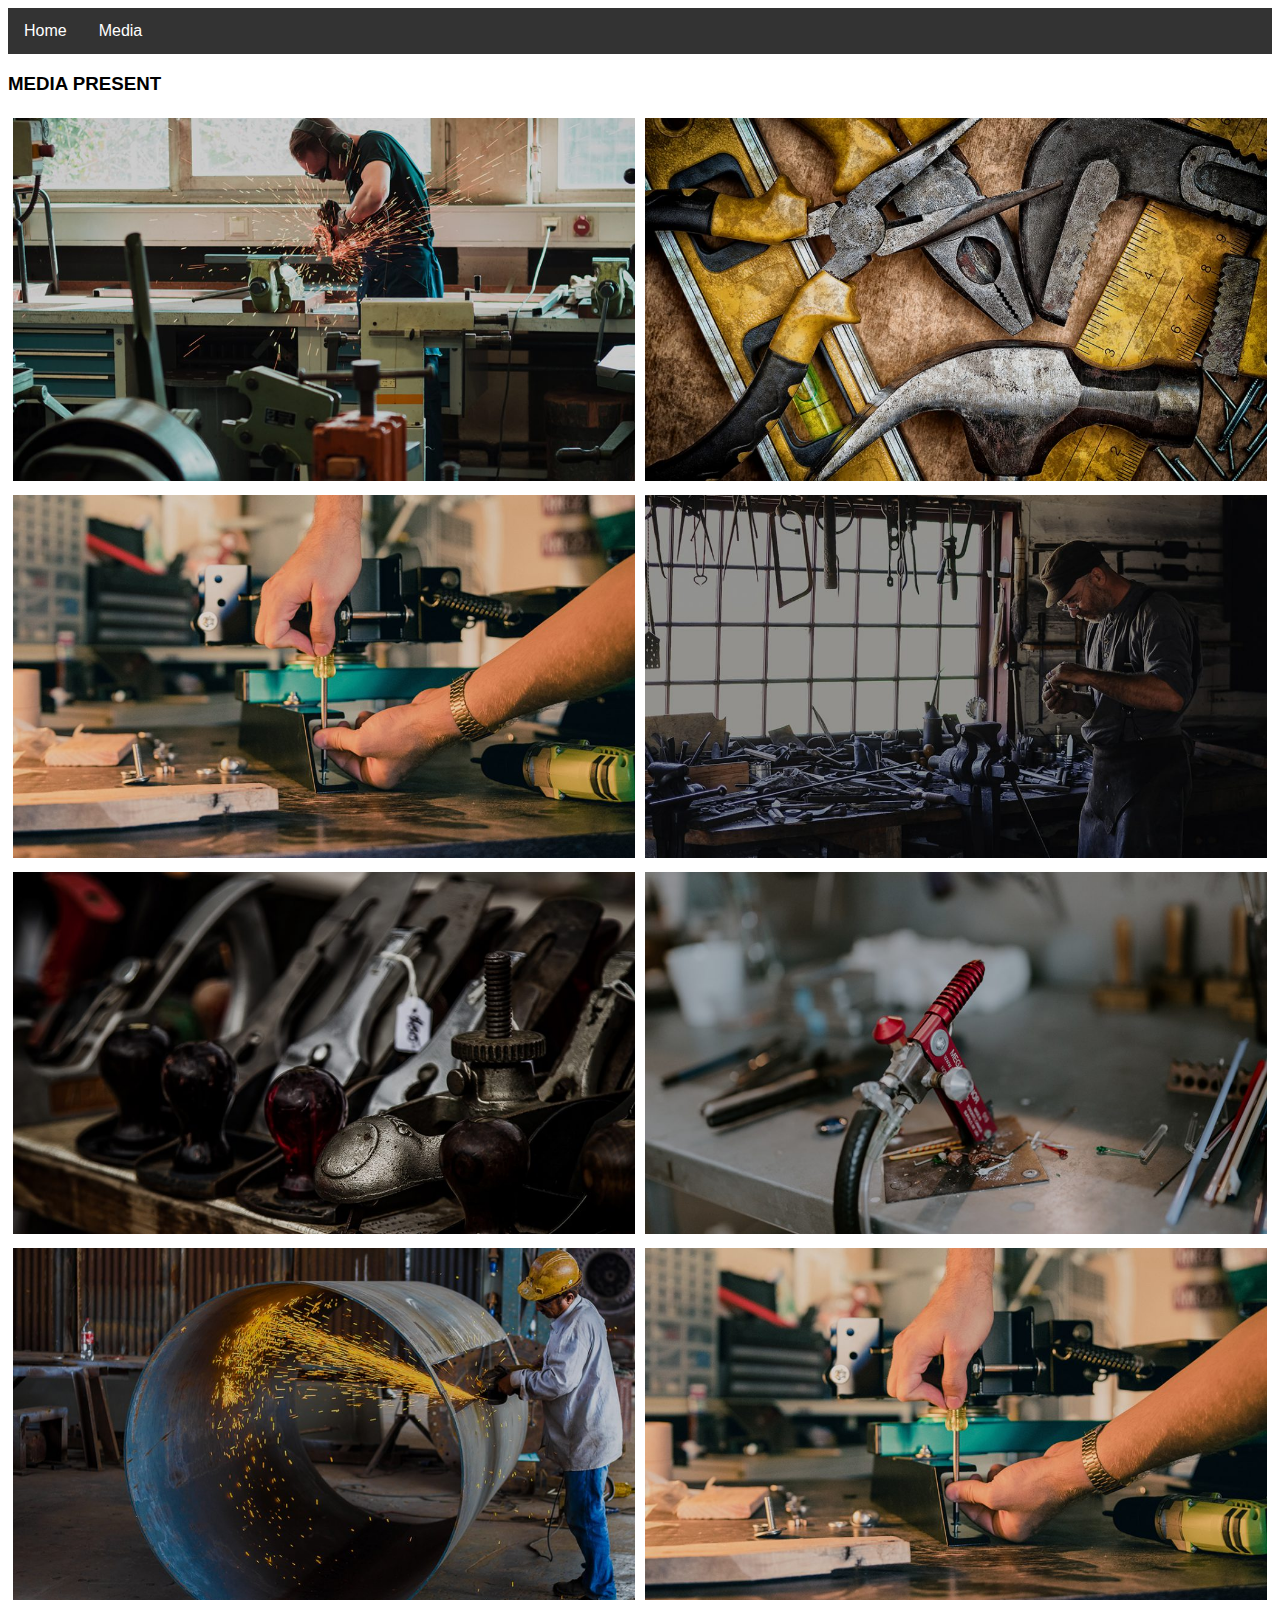
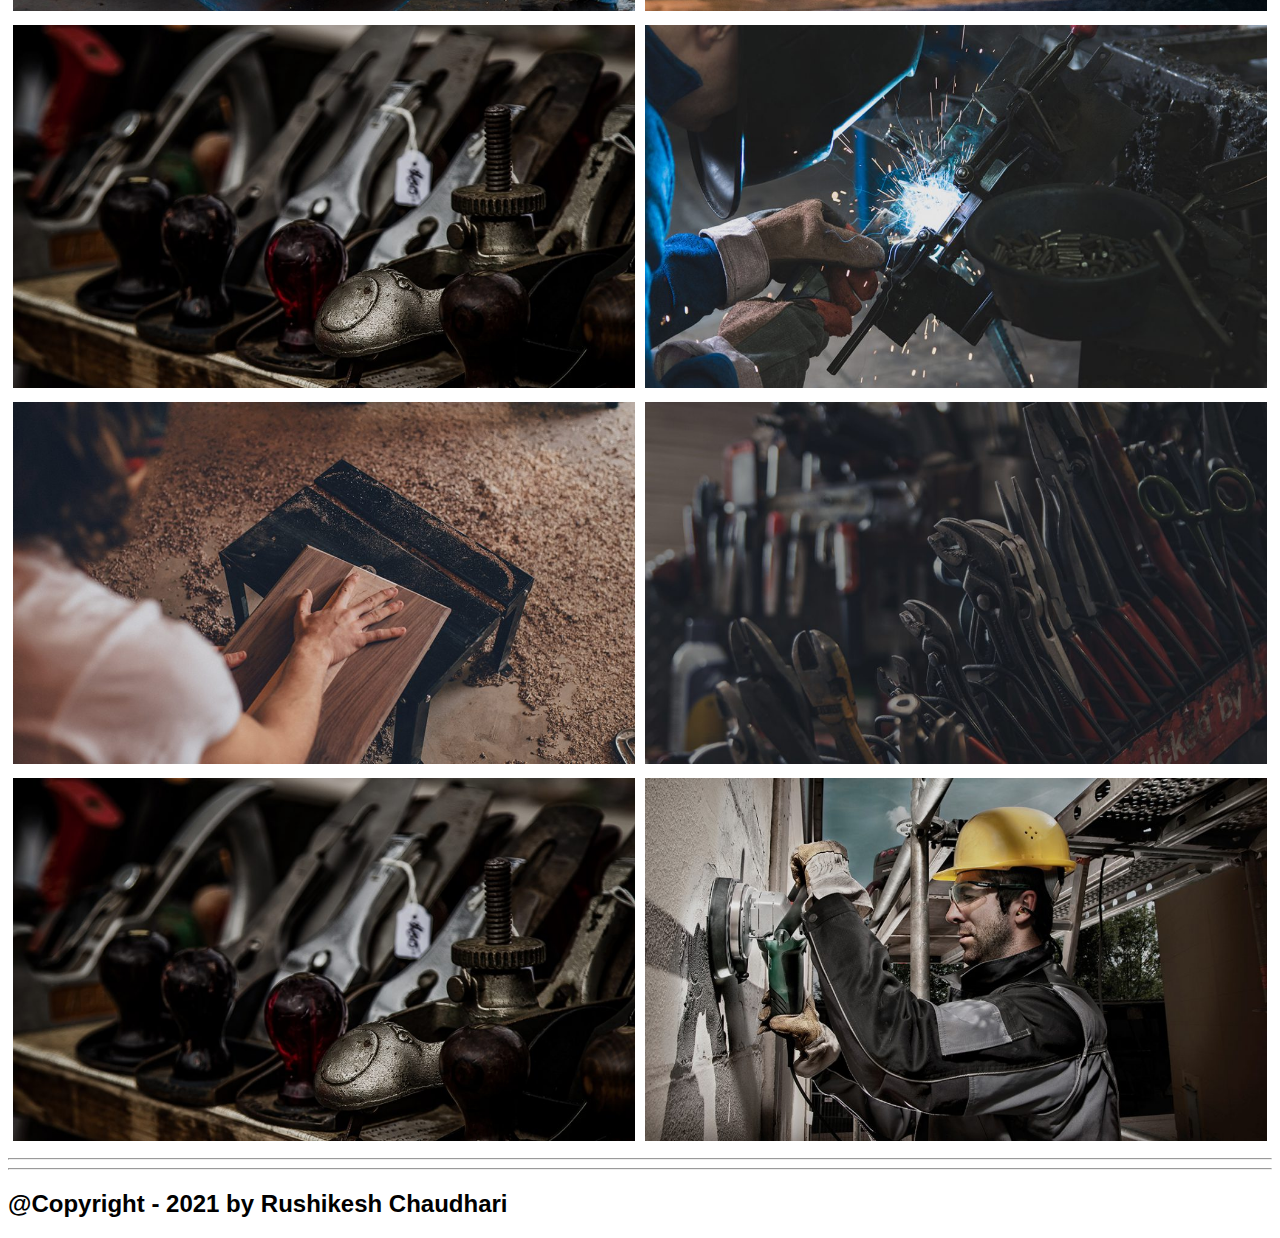
<file: index.html>
<!DOCTYPE html>
<html>
<head>
<title>
  WEBSITE MEDIA 

</title>
<link href="stylesheet.css" rel="stylesheet">

</head>



<body>

  <div class="navbar">
    <a href="index.html">Home</a>

      <div class="dropdown">
      <button class="dropbtn">Media 
        <i class="fa fa-caret-down"></i>
      </button>
      <div class="dropdown-content">
        <a href="gallery 2 coloum.html">Gallery: 2 coloums</a>
        
       
       
      <a href="portfolio 2 coloum.html">Portfolio: 2 coloums</a>
      
     </div>
    </div> 
  </div>
  
  <h3>MEDIA PRESENT</h3>
  
  


<div class="row">
  <div class="column">
    <img src="image/img_1.jpg" alt="Snow" style="width:100%">
  </div>
  <div class="column">
    <img src="image/img_2.jpg" alt="Forest" style="width:100%">
  </div>
  <div class="column">
    <img src="image/img_3.jpg" alt="Mountains" style="width:100%">
    
  </div>
  <div class="column">
    <img src="image/img_4.jpg" alt="Mountains" style="width:100%">
    
  </div>
  <div class="column">
    <img src="image/img_5.jpg" alt="Mountains" style="width:100%">
    
  </div>
  <div class="column">
    <img src="image/img_6.jpg" alt="Mountains" style="width:100%">
    
  </div>
  <div class="column">
    <img src="image/img_7.jpg" alt="Mountains" style="width:100%">
    
  </div>
  <div class="column">
    <img src="image/img_3.jpg" alt="Mountains" style="width:100%">
    
  </div>
  <div class="column">
    <img src="image/img_5.jpg" alt="Mountains" style="width:100%">
    
  </div>
  <div class="column">
    <img src="image/img_12.jpg" alt="Mountains" style="width:100%">
    
  </div>
  <div class="column">
    <img src="image/img_11.jpg" alt="Mountains" style="width:100%">
    
  </div>
  <div class="column">
    <img src="image/img_8.jpg" alt="Mountains" style="width:100%">
  </div>
  <div class="column">
    <img src="image/img_5.jpg" alt="Mountains" style="width:100%">
    
  </div>
  <div class="column">
    <img src="image/img_9.jpg" alt="Mountains" style="width:100%">
    
  </div>


</div>
<hr>
<hr>
<footer class="footer">
  <h2 class="footer__tagline-title">
     @Copyright - <span class="footer__tagline">2021</span> by
      <span>Rushikesh Chaudhari</span>
  </h2>
</footer>

</body>
</html>
</file>
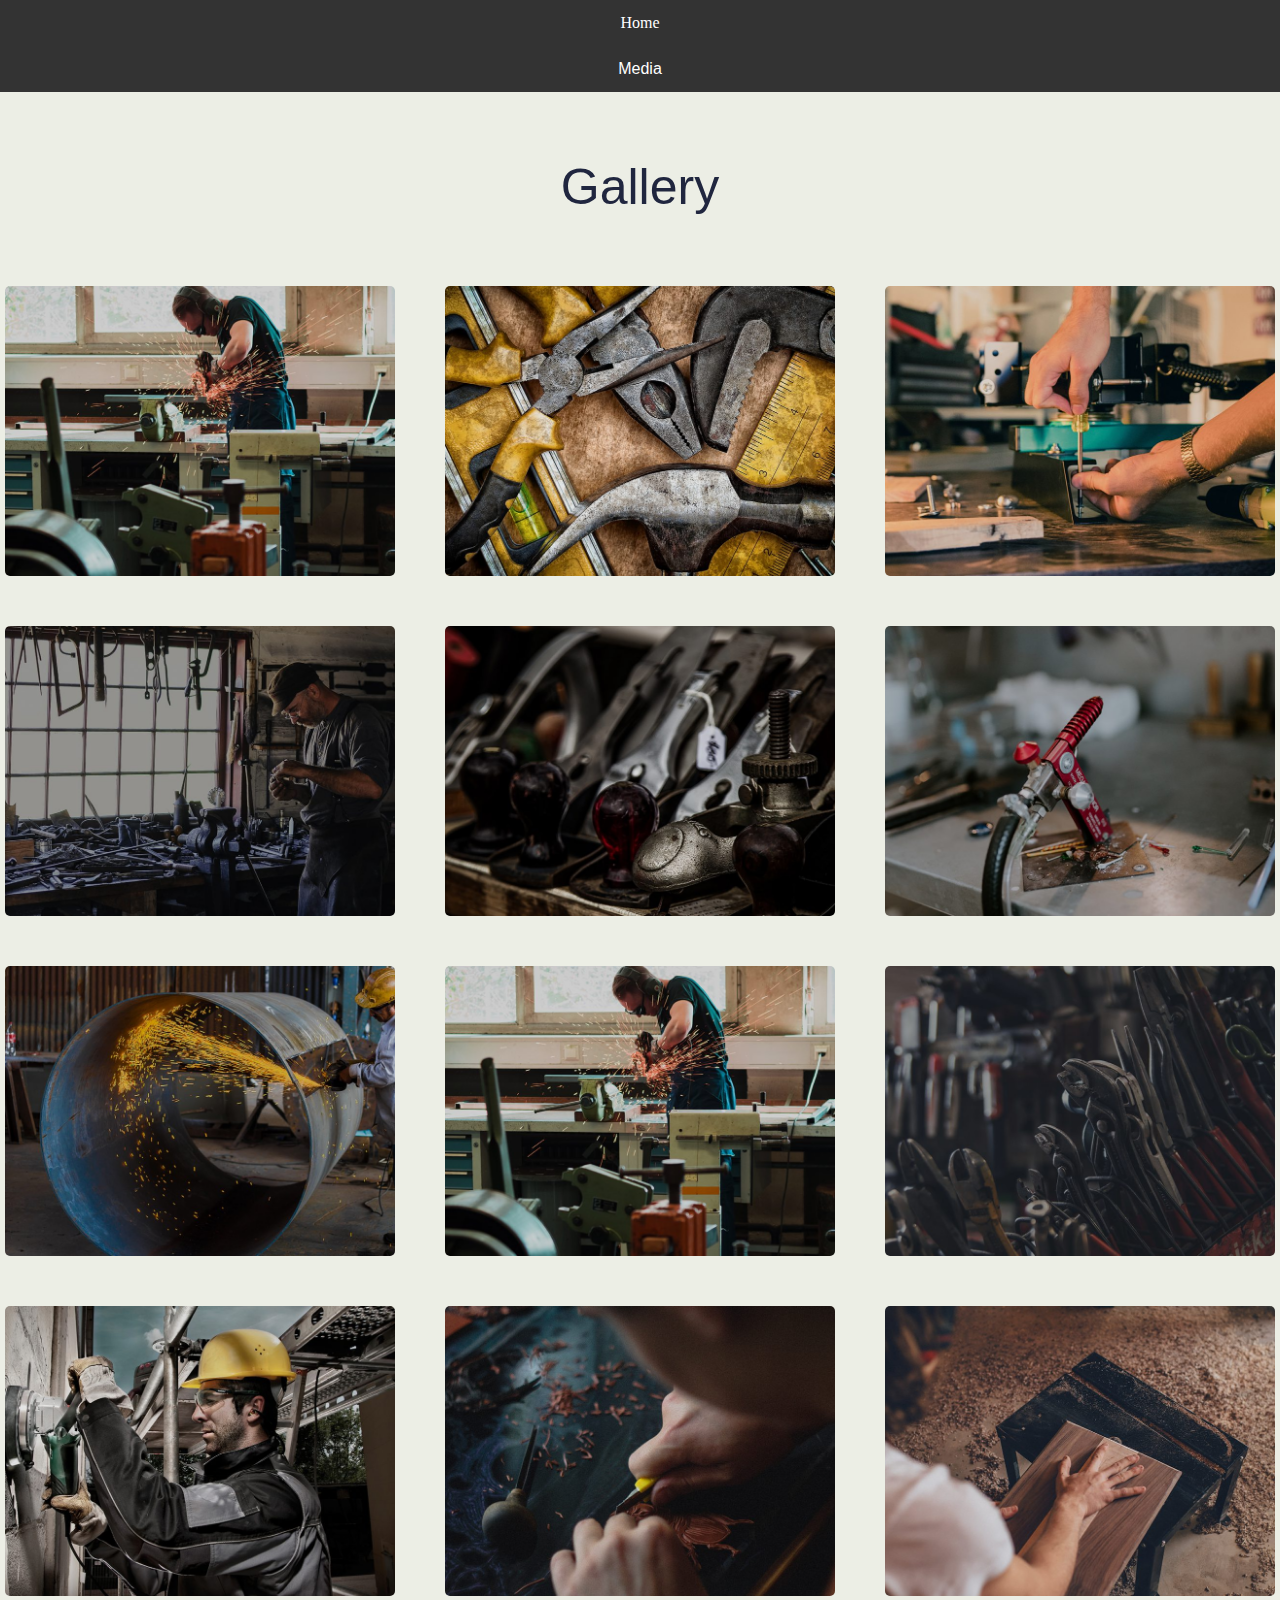
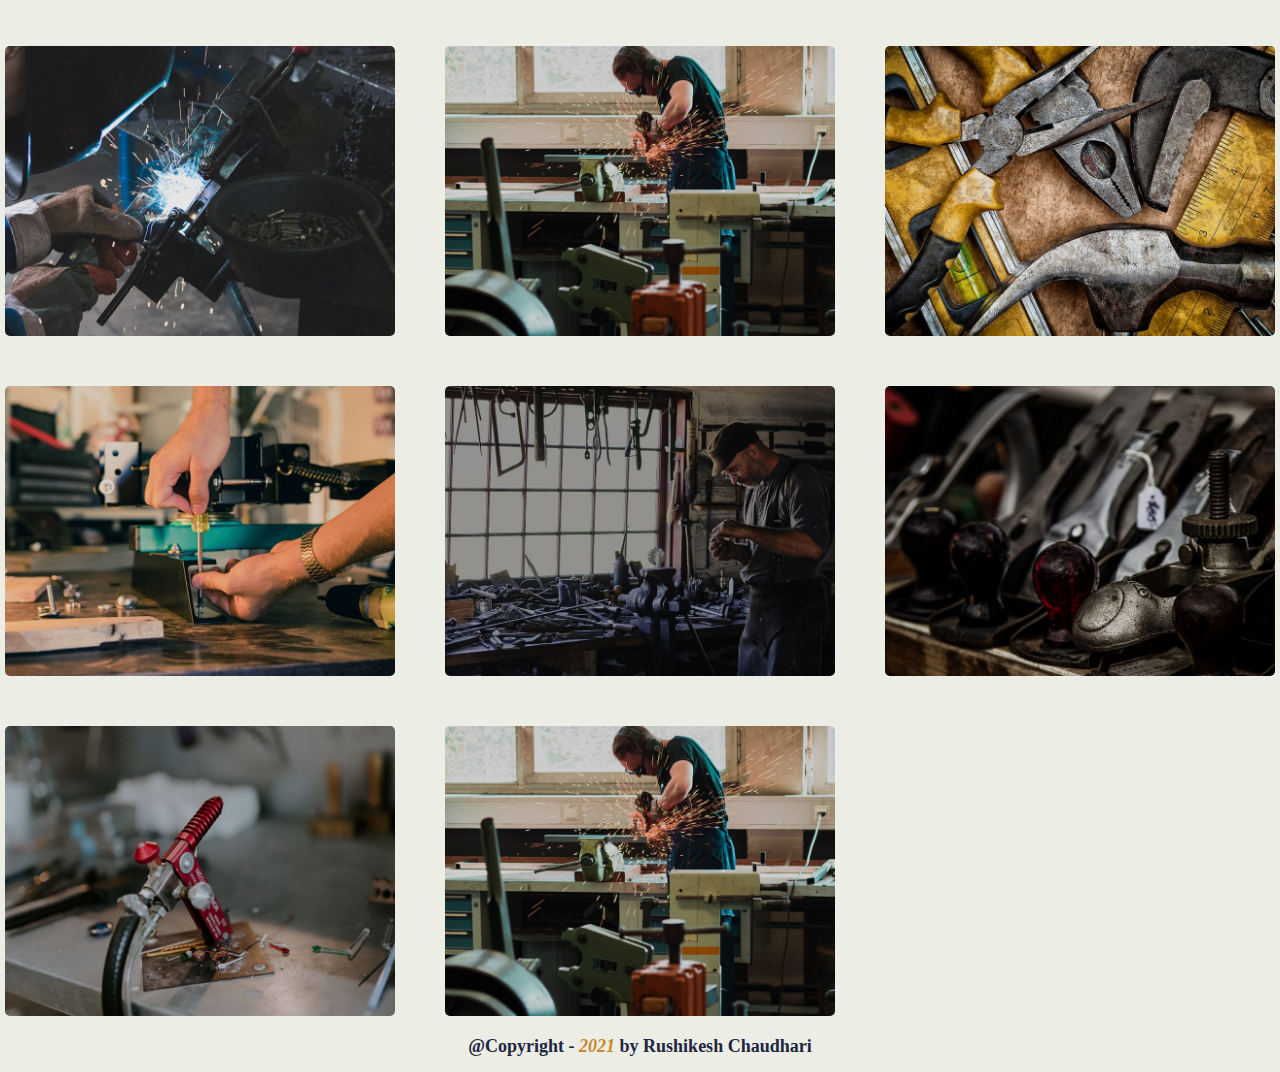
<file: gallery 2 coloum.html>
<!DOCTYPE html>
<html>
  <title>
Gallery 2 coloum
  </title>
  <link href="stylesheet.css" rel="stylesheet">
  <link href="portfolio.css" rel="stylesheet">

<style>
* {
  box-sizing: border-box;
}

body {
  margin: 0;
  font-family: Arial;
}

.header {
  text-align: center;
  padding: 32px;
}

.row {
  display: -ms-flexbox; /* IE10 */
  display: flex;
  -ms-flex-wrap: wrap; /* IE10 */
  flex-wrap: wrap;
  padding: 0 4px;
}

/* Create four equal columns that sits next to each other */
.column {
  -ms-flex: 25%; /* IE10 */
  flex: 25%;
  max-width: 25%;
  padding: 0 4px;
}

.column img {
  margin-top: 8px;
  vertical-align: middle;
  width: 100%;
}

/* Responsive layout - makes a two column-layout instead of four columns */
@media screen and (max-width: 800px) {
  .column {
    -ms-flex: 50%;
    flex: 50%;
    max-width: 50%;
  }
}

/* Responsive layout - makes the two columns stack on top of each other instead of next to each other */
@media screen and (max-width: 600px) {
  .column {
    -ms-flex: 100%;
    flex: 100%;
    max-width: 100%;
  }
}
</style>
<body>
  <div class="navbar">
    <a href="index.html">Home</a>

      <div class="dropdown">
      <button class="dropbtn">Media 
        <i class="fa fa-caret-down"></i>
      </button>
      <div class="dropdown-content">
        <a href="gallery 2 coloum.html">Gallery: 2 coloums</a>
        
       
       
      <a href="portfolio 2 coloum.html">Portfolio: 2 coloums</a>
      
     </div>
    </div> 
  </div>
  
  <!-- Header -->
<div class="header">
  <h1>Gallery</h1>
  
</div>

<!-- Photo Grid -->
<section class="container">
   
  <div>
      <img src="image/img_1.jpg" />
  
  </div>
  <div>
      <img src="image/img_2.jpg">
   
  </div>
  <div>
      <img src="image/img_3.jpg" alt="">
    
      </span>
  </div>
  <div>
      <img src="image/img_4.jpg" alt="Fourth description">
     
  </div>
  <div>
      <img src="image/img_5.jpg">
      
  </div>
  <div>
      <img src="image/img_6.jpg">

  </div>
  <div>
      <img src="image/img_7.jpg" alt="Seventh description">
      
  </div>
  <div>
      <img src="image/img_1.jpg">
     
  </div>
  <div>
    <img src="image/img_8.jpg" alt="Seventh description">
</div>
<div>
  <img src="image/img_9.jpg" alt="Seventh description">
  
</div>
<div>
  <img src="image/img_10.jpg" alt="Seventh description">
  
</div>
<div>
  <img src="image/img_11.jpg" alt="Seventh description">
  
</div>
<div>
  <img src="image/img_12.jpg" alt="Seventh description">
  
</div>
<div>
  <img src="image/img_1.jpg" />

</div>
<div>
  <img src="image/img_2.jpg">

</div>
<div>
  <img src="image/img_3.jpg" alt="">

  </span>
</div>
<div>
  <img src="image/img_4.jpg" alt="Fourth description">
 
</div>
<div>
  <img src="image/img_5.jpg">
  
</div>
<div>
  <img src="image/img_6.jpg">

</div>
<div>
  <img src="image/img_1.jpg" />

</div>

  
</section>

<footer class="footer">
  <h2 class="footer__tagline-title">
     @Copyright - <span class="footer__tagline">2021</span> by
      <span>Rushikesh Chaudhari</span>
  </h2>
</footer>


</footer>

</body>
</html>
</file>
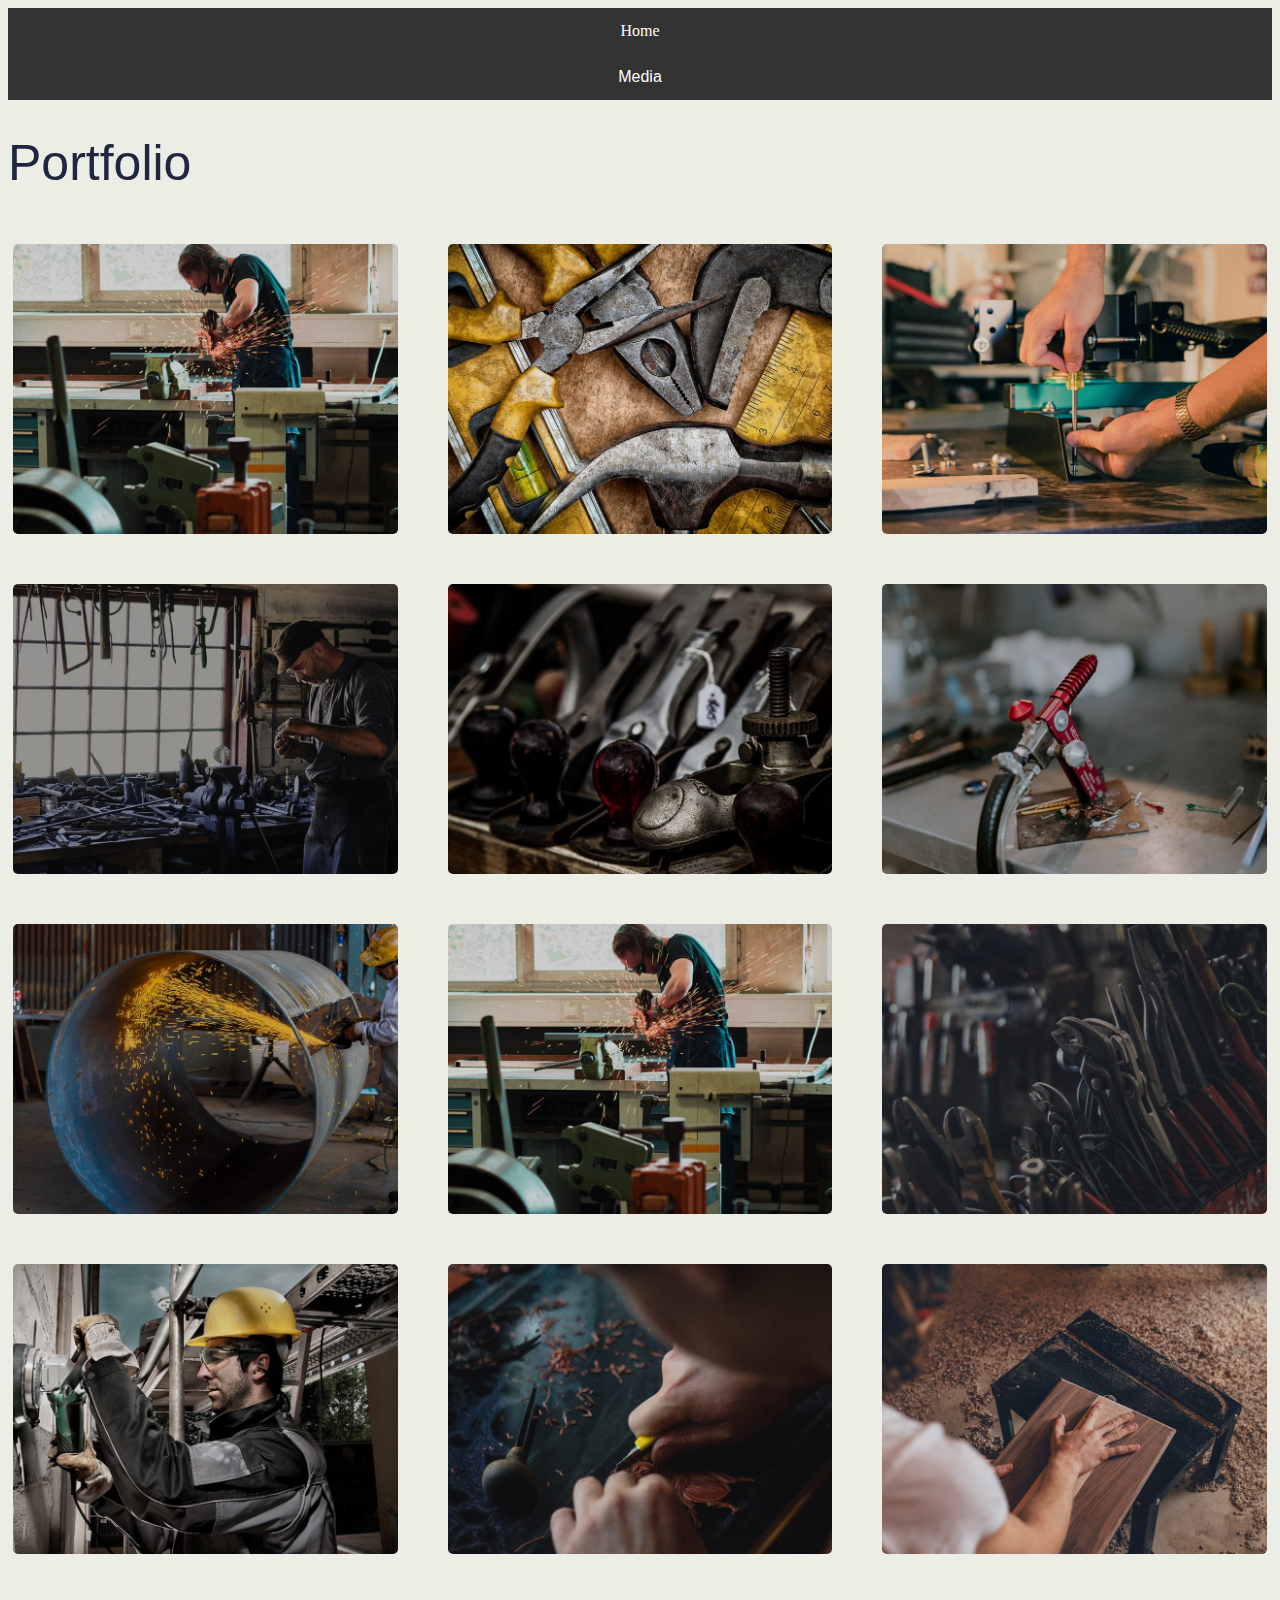
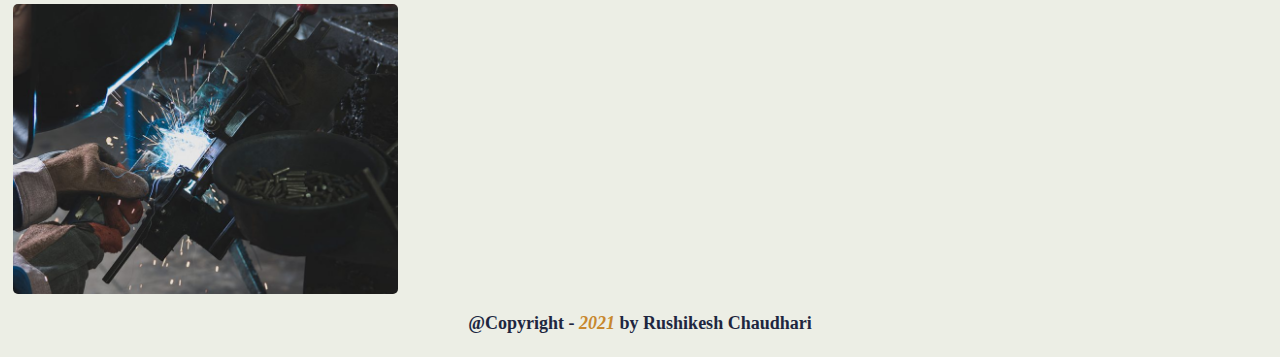
<file: portfolio 2 coloum.html>
<!DOCTYPE html>
<html lang="en">
<head>
  <meta charset="UTF-8">
  <meta http-equiv="X-UA-Compatible" content="IE=edge">
  <meta name="viewport" content="width=device-width, initial-scale=1.0">
  <title>portfolio</title>
  <link href="portfolio.css" rel="stylesheet">
  <link href="stylesheet.css" rel="stylesheet">
</head>
<body>
  <!-- Nav bar -->
  <div class="navbar">
    <a href="index.html">Home</a>

      <div class="dropdown">
      <button class="dropbtn">Media 
        <i class="fa fa-caret-down"></i>
      </button>
      <div class="dropdown-content">
        <a href="gallery 2 coloum.html">Gallery: 2 coloums</a>
        
       
       
      <a href="portfolio 2 coloum.html">Portfolio: 2 coloums</a>
      
     </div>
    </div> 
  </div>
    
<!-- Heading -->
<header class="title">
    <h1>Portfolio</h1>
</header>

<!-- Grid -->
<section class="container">
   
    <div>
        <img src="image/img_1.jpg" />
        <span class="description">Automobile Machine Tools for Car Industry</span>
    </div>
    <div>
        <img src="image/img_2.jpg">
        <span class="description">Why Buy a Used Haas CNC tool</span>
    </div>
    <div>
        <img src="image/img_3.jpg" alt="">
        <span class="description">Very attractive idea
        </span>
    </div>
    <div>
        <img src="image/img_4.jpg" alt="Fourth description">
        <span class="description">Tools or pieces of equipment</span>
    </div>
    <div>
        <img src="image/img_5.jpg">
        <span class="description">Tools fill very different roles</span>
    </div>
    <div>
        <img src="image/img_6.jpg">
        <span class="description">Reasons to Buy Tools</span>
    </div>
    <div>
        <img src="image/img_7.jpg" alt="Seventh description">
        <span class="description">Machine tools built in Korea</span>
    </div>
    <div>
        <img src="image/img_1.jpg">
        <span class="description">Automobile Machine Tools for Car Industry</span>
    </div>
    <div>
        <img src="image/img_8.jpg">
        <span class="description">Very attractive idea</span>
    
    </div>

    <div>
        <img src="image/img_9.jpg">
        <span class="description">High tech innovations and rock solid</span>
    </div>
    <div>
        <img src="image/img_10.jpg">
        <span class="description">Reasons to Buy Tools</span>
    </div>
    <div>
        <img src="image/img_11.jpg">
        <span class="description">Tools or pieces of equipment</span>
    </div>
    <div>
        <img src="image/img_12.jpg">
        <span class="description">High tech innovations and rock solid</span>
    </div>




</section>

<footer class="footer">
    <h2 class="footer__tagline-title">
       @Copyright - <span class="footer__tagline">2021</span> by
        <span>Rushikesh Chaudhari</span>
    </h2>
  </footer>




  
</body>
</html>
</file>
<file: stylesheet.css>
* {
      box-sizing: border-box;
    }
    
    .column {
      float: left;
      width: 50%;
      padding: 5px;
    }
    
    /* Clearfix (clear floats) */
    .row::after {
      content: "";
      clear: both;
      display: table;
    }
    
    
    body {
      font-family: Arial, Helvetica, sans-serif;
    }
    
    .navbar {
      overflow: hidden;
      background-color: #333;
    }
    
    .navbar a {
      float: left;
      font-size: 16px;
      color: white;
      text-align: center;
      padding: 14px 16px;
      text-decoration: none;
    }
    
    .dropdown {
      float: left;
      overflow: hidden;
    }
    
    .dropdown .dropbtn {
      font-size: 16px;  
      border: none;
      outline: none;
      color: white;
      padding: 14px 16px;
      background-color: inherit;
      font-family: inherit;
      margin: 0;
    }
    
    .navbar a:hover, .dropdown:hover .dropbtn {
      background-color: red;
    }
    
    .dropdown-content {
      display: none;
      position: absolute;
      background-color: #f9f9f9;
      min-width: 160px;
      box-shadow: 0px 8px 16px 0px rgba(0,0,0,0.2);
      z-index: 1;
    }
    
    .dropdown-content a {
      float: none;
      color: black;
      padding: 12px 16px;
      text-decoration: none;
      display: block;
      text-align: left;
    }
    
    .dropdown-content a:hover {
      background-color: #ddd;
    }
    
    .dropdown:hover .dropdown-content {
      display: block;
    }
</file>
<file: portfolio.css>
html,
body {
  background-color: #eceee5;
}

/* Navbar*/
.navbar {
  display: flex;
  flex-direction: column;
  justify-content: space-between;
  align-items: center;
  align-content: flex-start;
}

ul {
  list-style: none;
  margin: 0px;
  display: flex;
  justify-content: center;
  margin-bottom: 10px;
}
a {
  text-decoration: none;
  display: block;
  padding: 1em;
  color: #c8882d;
  font-size: 18px;
  font-family: Lora;
}

a:hover {
  border-bottom: 1px #20263f solid;
}

.navbar__social-media {
  display: flex;
  justify-content: space-between;
}
.navbar__links i {
  margin: 0px;
  color: #c8882d;
  font-size: 18px;
}
.navbar__links i:hover {
  border-bottom: 1px #20263f solid;
}

.navigation li:hover {
  background-color: #20263f;
}

/* Title Format */
h1 {
  color: #20263f;
  font-family: "Dosis", sans-serif;
  font-weight: 400;
  font-size: 50px;
  display: block;
}
.title {
  text-align: left;
  justify-content: left;
  width: 100%;
  height: 75px;
  margin-bottom: 30px;
  animation-name: titleIn;
  animation-duration: 2s;
  animation-timing-function: ease-in-out;
}

/* Grid Format */
/*Formats the text inside the image*/
.container > div {
  display: flex;
  justify-content: center;
  align-items: center;
  font-size: 2em;
  color: #20263f;
}
.container > div > img {
  width: 100%;
  height: 100%;
  object-fit: cover;
}
.container {
  display: grid;
  grid-gap: 40px;
  grid-template-columns: repeat(auto-fit, minmax(300px, 1fr));
  grid-auto-rows: 300px;
}

img {
  border-radius: 10px;
  padding: 5px;
}
.description {
  display: none;
  position: absolute;
}

.container > div:hover {
  transform: scale(1.1);
}
.container > div:hover .description {
  display: block;
  text-align: center;
}

.container > div:hover img {
  opacity: 0.7;
}
/*Footer*/
.footer {
  display: flex;
  flex-direction: column;
  justify-content: space-between;
  align-items: center;
  align-content: flex-start;
}

.footer__tagline-title {
  color: #20263f;
  font-size: 18px;
  font-family: Lora;
}

.footer__tagline {
  font-style: italic;
  color: #c8882d;
}
</file>
